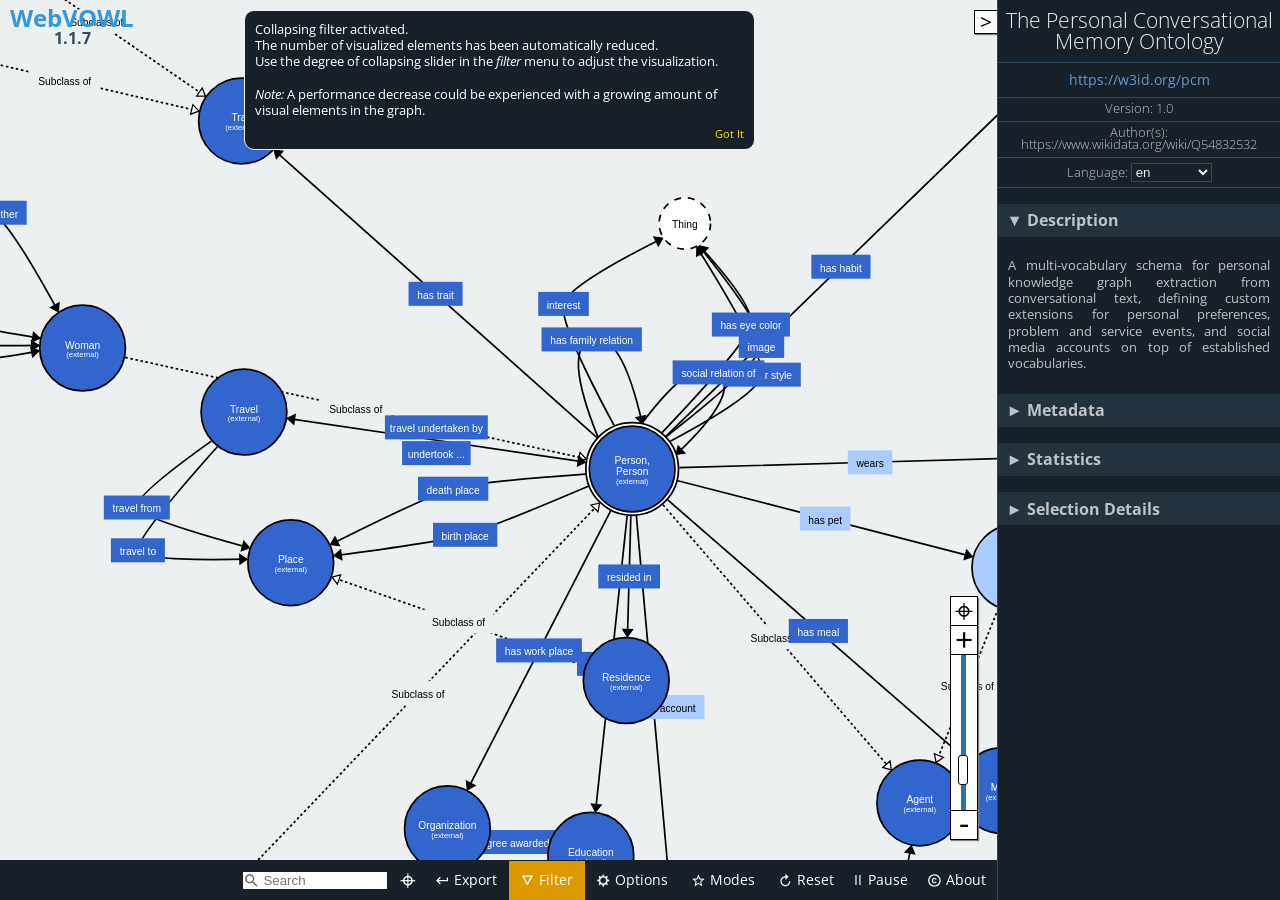
<file: PCM/ontology/pcm-docs/webvowl/index.html>
<!DOCTYPE html>
<html lang="en-us">

<head>
    <meta charset="utf-8" />
    <meta name="author" content="Vincent Link, Steffen Lohmann, Eduard Marbach, Stefan Negru, Vitalis Wiens" />
    <meta name="keywords" content="webvowl, vowl, visual notation, web ontology language, owl, rdf, ontology visualization, ontologies, semantic web" />
    <meta name="description" content="WebVOWL - Web-based Visualization of Ontologies" />
    <meta name="robots" content="noindex,nofollow" />
    <meta name="viewport" content="width=device-width, initial-scale=1.0, maximum-scale=1.0, user-scalable=no">
    <meta name="apple-mobile-web-app-capable" content="yes">
    <link rel="stylesheet" type="text/css" href="css/webvowl.css" />
    <link rel="stylesheet" type="text/css" href="css/webvowl.app.css" />
    <link rel="icon" href="favicon.ico" type="image/x-icon" />
    <title>WebVOWL</title>
</head>

<body>
    <main>
        <section id="canvasArea">
            <div id="browserCheck" class="hidden">
                WebVOWL does not work properly in Internet Explorer and Microsoft Edge.
                Please use another browser, such as
                <a href="http://www.mozilla.org/firefox/">Mozilla Firefox</a>
                or
                <a href="https://www.google.com/chrome/">Google Chrome</a>,
                to run WebVOWL.
                <label id="killWarning">Hide warning</label>
            </div>

            <div id="logo" class="noselect">
                <h2>WebVOWL
                    <br> <span>1.1.7</span>
                </h2>
            </div>


            <div id="loading-info" class="hidden">
                <div id="loading-progress" style="border-radius: 10px;">
                    <div class="hidden">Loading ontology...</div>
                    <div id="layoutLoadingProgressBarContainer" style="padding-bottom: 0;	white-space: nowrap;	overflow: hidden;	text-overflow: ellipsis;">
                        <h4 id="currentLoadingStep" style="margin: 0;font-style: italic; padding-bottom:0 ;	white-space: nowrap;	overflow: hidden;	text-overflow: ellipsis;">
                            Layout optimization</h4>
                        <div id="progressBarContext">
                            <div id="progressBarValue" class="busyProgressBar"></div>
                        </div>
                    </div>
                    <div id="loadingInfo_msgBox" style="padding-bottom: 0;padding-top:0">
                        <div id="show-loadingInfo-button" class="accordion-trigger noselect">Details</div>
                        <div id="loadingInfo-container">
                            <ul id="bulletPoint_container"></ul>
                        </div>
                    </div>
                    <div>
                        <span id="loadingIndicator_closeButton" class="">Close Warning</span>
                    </div>
                </div>
            </div>

            <div id="additionalInformationContainer">
                <div id="reloadCachedOntology" class="hidden" title="">

                    <svg viewBox="38 -12.5 18 18" class="reloadCachedOntologyIcon btn_shadowed" id="reloadSvgIcon">
                        <g>
                            <text id="svgStringText" dx="5px" dy="-1px" style="font-size:9px;">Reload ontology</text>
                            <path style="fill : #444; stroke-width:0;" d="m 42.277542,5.1367119 c -5.405,0 -10.444,1.577 -14.699,4.282 l -5.75,-5.75 0,16.1100001 16.11,0 -6.395,-6.395 c 3.18,-1.787 6.834,-2.82 10.734,-2.82 12.171,0 22.073,9.902 22.073,22.074 0,2.899 -0.577,5.664 -1.599,8.202 l 4.738,2.762 c 1.47,-3.363 2.288,-7.068 2.288,-10.964 0,-15.164 -12.337,-27.5010001 -27.5,-27.5010001 m 11.5,46.7460001 c -3.179,1.786 -6.826,2.827 -10.726,2.827 -12.171,0 -22.073,-9.902 -22.073,-22.073 0,-2.739 0.524,-5.35 1.439,-7.771 l -4.731,-2.851 c -1.375,3.271 -2.136,6.858 -2.136,10.622 0,15.164 12.336,27.5 27.5,27.5 5.406,0 10.434,-1.584 14.691,-4.289 l 5.758,5.759 0,-16.112 -16.111,0 6.389,6.388 z" transform="matrix(0.20,0,0,0.20,75,-10)">
                            </path>
                        </g>
                    </svg>
                    <span id="reloadCachedOntologyString" class="noselect" style="font-style: italic;font-size: 10px">Loaded cached ontology</span>
                </div>

                <div id="FPS_Statistics" class="hidden debugOption">FPS: 0<br>Nodes: 0<br>Links: 0</div>
                <span class="hidden debugOption" id="modeOfOperationString">mode of operation</span>

            </div>

            <div id="graph"></div>

            <div id="dragDropContainer" class="hidden">
                <div id="drag_dropOverlay"></div>

                <div id="drag_msg">
                    <svg id="drag_svg" style="position: absolute; left:25%;top:25%;width:50%; height:50%">
                        <g id="drag_icon_group">
                            <path id="drag_icon" style="fill : #444; stroke-width:0;" d="m 9.0000002,-8.9899999 -18.0000001,0 c -1.1000001,0 -1.9999991,0.9 -1.9999991,2 l 0,3.99 1.9999991,0 0,-4.01 18.0000001,0 0,14.0299996 -18.0000001,0 0,-4.02 -1.9999991,0 0,4.01 c 0,1.1 0.899999,1.98 1.9999991,1.98 l 18.0000001,0 c 1.1000008,0 2.0000008,-0.88 2.0000008,-1.98 l 0,-13.9999996 c 0,-1.11 -0.9,-2 -2.0000008,-2 z M -1,3.9999997 3.0000001,-3.3898305e-7 -1,-3.9999999 l 0,2.9999996 -9.999999,0 0,1.99999996 9.999999,0 0,3.00000004 z" transform="matrix(5.0,0,0,5.0,0,0)">
                            </path>
                            <path id="drag_icon_drop" class="hidden" style="fill : #444; stroke-width:0;" d="m 8.9900008,8.9999991 0,-18.0000001 c 0,-1.1 -0.9,-1.999999 -2,-1.999999 l -3.99,0 0,1.999999 4.01,0 0,18.0000001 -14.0299996,0 0,-18.0000001 4.02,0 0,-1.999999 -4.01,0 c -1.1,0 -1.98,0.899999 -1.98,1.999999 l 0,18.0000001 c 0,1.1000009 0.88,2.0000009 1.98,2.0000009 l 13.9999996,0 c 1.11,0 2,-0.9 2,-2.0000009 z M -3.9999988,-1.0000011 1.2389831e-6,2.999999 4.0000008,-1.0000011 l -2.9999996,0 0,-9.9999989 -1.99999996,0 0,9.9999989 -3.00000004,0 z" transform="matrix(5.0,0,0,5.0,0,0)">
                            </path>
                        </g>
                    </svg>
                    <span id="drag_msg_text" style="font-size:14px">Drag ontology file here.</span>
                </div>
            </div>
            <div class="noselect">
                <span id="leftSideBarCollapseButton" class="btn_shadowed hidden"> > </span>
            </div>
            <div class="noselect"><span id="sidebarExpandButton" class="btn_shadowed"> > </span></div>

            <div id="containerForLeftSideBar">
                <div id="leftSideBar">
                    <div id="leftSideBarContent" class="hidden">
                        <h2 id="leftHeader">Default Element</h2>
                        <h3 class=" selectedDefaultElement accordion-trigger noselect accordion-trigger-active" id="defaultClass" title="owl:Class">Class: owl:Class
                        </h3>
                        <div id="classContainer" class="accordion-container ">
                        </div>
                        <h3 class="selectedDefaultElement accordion-trigger noselect accordion-trigger-active" title="owl:objectProperty" id="defaultProperty">Property: owl:objectProperty
                        </h3>
                        <div id="propertyContainer" class="accordion-container ">
                        </div>
                        <h3 class="selectedDefaultElement accordion-trigger noselect accordion-trigger-active" title="rdfs:Literal" id="defaultDatatype">Datatype: rdfs:Literal
                        </h3>
                        <div id="datatypeContainer" class="accordion-container ">
                        </div>
                    </div>
                </div>
            </div>
            <div id="menuContainer">
                <!--Ontology Menu-->
                <ul id="m_select" class="toolTipMenu noselect">
                    <li><a href="#foaf" id="foaf">Friend of a Friend (FOAF) vocabulary</a></li>
                    <li><a href="#goodrelations" id="goodrelations">GoodRelations Vocabulary for E-Commerce</a></li>
                    <li><a href="#muto" id="muto">Modular and Unified Tagging Ontology (MUTO)</a></li>
                    <li><a href="#ontovibe" id="ontovibe">Ontology Visualization Benchmark (OntoViBe)</a></li>
                    <li><a href="#personasonto" id="personasonto">Personas Ontology (PersonasOnto)</a></li>
                    <li><a href="#sioc" id="sioc">SIOC (Semantically-Interlinked Online Communities) Core Ontology</a></li>


                    <li class="option" id="converter-option">
                        <form class="converter-form" id="iri-converter-form">
                            <label for="iri-converter-input">Custom Ontology:</label>

                            <input type="text" id="iri-converter-input" placeholder="Enter ontology IRI">
                            <button type="submit" id="iri-converter-button" disabled>Visualize</button>
                        </form>
                        <div class="converter-form">
                            <input class="hidden" type="file" id="file-converter-input" autocomplete="off">
                            <label class="truncate" id="file-converter-label" for="file-converter-input">Select ontology
                                file</label>
                            <button type="submit" id="file-converter-button" disabled>
                                Upload
                            </button>

                        </div>
                        <div id="emptyContainer">
                            <a href="#opts=editorMode=true;#new_ontology1" id="empty" style="pointer-events:none; padding-left:0">Create new ontology</a>
                        </div>
                        <div>
                            <!--<button class="debugOption" type="submit" id="direct-text-input">-->
                            <!--Direct input-->
                            <!--</button>-->
                        </div>
                    </li>

                </ul>
                <!--Export Menu-->
                <ul id="m_export" class="toolTipMenu noselect">
                    <li><a href="#" download id="exportJson">Export as JSON</a></li>
                    <li><a href="#" download id="exportSvg">Export as SVG</a></li>
                    <li><a href="#" download id="exportTex">Export as TeX <label style="font-size: 10px">(alpha)</label></a>
                    </li>
                    <li><a href="#" download id="exportTurtle">Export as TTL <label style="font-size: 10px">(alpha)</label></a>
                    </li>

                    <li class="option" id="emptyLiHover">
                        <div>
                            <form class="converter-form" id="url-copy-form">
                                <label for="exportedUrl">Export as URL:</label>
                                <input type="text" id="exportedUrl" placeholder="#">
                                <button id="copyBt" title="Copy to clipboard">Copy</button>
                            </form>
                        </div>
                    </li>
                </ul>
                <!--Filter Menu-->
                <ul id="m_filter" class="toolTipMenu noselect">
                    <li class="toggleOption" id="datatypeFilteringOption"></li>
                    <li class="toggleOption" id="objectPropertyFilteringOption"></li>
                    <li class="toggleOption" id="subclassFilteringOption"></li>
                    <li class="toggleOption" id="disjointFilteringOption"></li>
                    <li class="toggleOption" id="setOperatorFilteringOption"></li>
                    <li class="slideOption" id="nodeDegreeFilteringOption"></li>
                </ul>
                <!--Options Menu -->
                <ul id="m_config" class="toolTipMenu noselect">
                    <li class="toggleOption" id="zoomSliderOption"></li>

                    <li class="slideOption" id="classSliderOption"></li>
                    <li class="slideOption" id="datatypeSliderOption"></li>
                    <li class="toggleOption" id="dynamicLabelWidth"></li>
                    <li class="slideOption" id="maxLabelWidthSliderOption"></li>
                    <li class="toggleOption" id="nodeScalingOption"></li>
                    <li class="toggleOption" id="compactNotationOption"></li>
                    <li class="toggleOption" id="colorExternalsOption"></li>
                </ul>
                <!--Modes Menu -->
                <ul id="m_modes" class="toolTipMenu noselect">
                    <li class="toggleOption" id="editMode"></li>
                    <li class="toggleOption" id="pickAndPinOption"></li>
                </ul>

                <!--Debug Menu -->
                <ul id="m_debug" class="toolTipMenu noselect">
                    <li class=" toggleOption" id="useAccuracyHelper"></li>
                    <li class=" toggleOption" id="showDraggerObject"></li>
                    <li class=" toggleOption" id="showFPS_Statistics"></li>
                    <li class=" toggleOption" id="showModeOfOperation"></li>
                </ul>


                <!--About Menu-->
                <ul id="m_about" class="toolTipMenu">
                    <li><a href="license.txt" target="_blank">MIT License &copy; 2014-2019</a></li>
                    <li id="credits" class="option">WebVOWL Developers:<br />
                        Vincent Link, Steffen Lohmann, Eduard Marbach, Stefan Negru, Vitalis Wiens
                    </li>
                    <li id="credits" class="option">WIDOCO integration:<br /> Daniel Garijo, Jacobus Geluk
                    </li>

                    <li><a href="http://vowl.visualdataweb.org/webvowl.html#releases" target="_blank">Version: <%= version
                    %><br />(release history)</a></li>

                    <li><a href="http://purl.org/vowl/" target="_blank">VOWL Specification &raquo;</a></li>
                </ul>
                <ul id="m_search" class="toolTipMenu"></ul>
            </div>
            <div class="noselect" id="swipeBarContainer">
                <ul id="menuElementContainer">
                    <li id="c_search" class="inner-addon left-addon">
                        <i class="searchIcon">
                            <svg viewBox="0 0 24 24" height="100%" width="100%" style="pointer-events: none; display: block;">
                                <g>
                                    <path id="magnifyingGlass" style="fill : #666; stroke-width:0;" d="M15.5 14h-.79l-.28-.27C15.41 12.59 16 11.11 16 9.5 16 5.91 13.09 3 9.5 3S3 5.91 3 9.5 5.91 16 9.5 16c1.61 0 3.09-.59 4.23-1.57l.27.28v.79l5 4.99L20.49 19l-4.99-5zm-6 0C7.01 14 5 11.99 5 9.5S7.01 5 9.5 5 14 7.01 14 9.5 11.99 14 9.5 14z">
                                    </path>
                                </g>
                            </svg>
                        </i>
                        <input class="searchInputText" type="text" id="search-input-text" placeholder="Search">
                    </li>
                    <li id="c_locate">
                        <a style="padding: 0 8px 5px 8px;" draggable="false" title="Nothing to locate, enter search term." href="#" id="locateSearchResult">&#8982;
                        </a>
                    </li>
                    <!--
                    <li id="c_select">
                        <a draggable="false" href="#">
                            <i>
                                <svg viewBox="0 0 24 24" class="menuElementSvgElement">
                                    <g>
                                        <path style="fill : #fff; stroke-width:0;" d="M3 15h18v-2H3v2zm0 4h18v-2H3v2zm0-8h18V9H3v2zm0-6v2h18V5H3z" transform="matrix(0.75,0,0,0.75,3.5,2.5)">
                                        </path>
                                    </g>
                                </svg>
                            </i> Ontology</a>
                    </li>-->
                    <li id="c_export"><a draggable="false" href="#">
                            <i>
                                <svg viewBox="0 0 24 24" class="menuElementSvgElement">
                                    <g>
                                        <path style="fill : #fff; stroke-width:0;" d="M19 7v4H5.83l3.58-3.59L8 6l-6 6 6 6 1.41-1.41L5.83 13H21V7z" transform="matrix(0.75,0,0,0.75,3.5,2.5)">
                                        </path>
                                    </g>
                                </svg>
                            </i> Export</a></li>
                    <li id="c_filter"><a draggable="false" href="#">
                            <i>
                                <svg viewBox="0 0 24 24" class="menuElementSvgElement">
                                    <g>
                                        <path style="fill : #fff; stroke-width:0;" d="M3 4l9 16 9-16H3zm3.38 2h11.25L12 16 6.38 6z" transform="matrix(0.75,0,0,0.75,3.5,2.5)">
                                        </path>
                                    </g>
                                </svg>
                            </i>Filter</a></li>
                    <li id="c_config"><a draggable="false" href="#">
                            <i>
                                <svg viewBox="0 0 24 24" class="menuElementSvgElement">
                                    <g>
                                        <path style="fill : #fff; stroke-width:0;" d="m 21.163138,13.127428 0,-2.356764 -2.546629,-0.424622 C 18.439272,9.5807939 18.137791,8.8661419 17.733863,8.218291 L 19.2356,6.116978 17.569296,4.450673 15.466841,5.951269 C 14.818953,5.548483 14.104338,5.24586 13.33909,5.067482 l -0.424622,-2.545488 -2.356764,0 -0.424622,2.545488 C 9.3689769,5.24586 8.6531829,5.548519 8.0053319,5.951269 l -2.102455,-1.500596 -1.666304,1.666305 1.501737,2.101313 c -0.403928,0.6467469 -0.705409,1.3625029 -0.882646,2.127751 l -2.546629,0.424622 0,2.356764 2.546629,0.424622 c 0.177237,0.765248 0.478718,1.4799 0.882646,2.127751 l -1.501737,2.102455 1.666304,1.666304 2.103596,-1.501737 c 0.646747,0.403928 1.362504,0.705409 2.1266091,0.882646 l 0.424622,2.546629 2.356764,0 0.424622,-2.546629 c 0.764106,-0.177237 1.4799,-0.478718 2.127751,-0.882646 l 2.102455,1.501737 1.666304,-1.666304 -1.501737,-2.102455 c 0.403928,-0.647888 0.705409,-1.363645 0.882646,-2.127751 l 2.546629,-0.424622 z m -9.427053,3.535144 c -2.6030431,0 -4.7135241,-2.110517 -4.7135241,-4.713527 0,-2.6030071 2.110518,-4.713525 4.7135241,-4.713525 2.60301,0 4.713527,2.1105179 4.713527,4.713525 0,2.60301 -2.110481,4.713527 -4.713527,4.713527 z" transform="matrix(0.75,0,0,0.75,3.5,2.5)">
                                        </path>
                                    </g>
                                </svg>
                            </i>Options</a>
                    </li>
                    <li id="c_modes"><a draggable="false" href="#">
                            <i>
                                <svg viewBox="0 0 24 24" class="menuElementSvgElement">
                                    <g>
                                        <path style="fill : #fff; stroke-width:0;" d="M22 9.24l-7.19-.62L12 2 9.19 8.63 2 9.24l5.46 4.73L5.82 21 12 17.27 18.18 21l-1.63-7.03L22 9.24zM12 15.4l-3.76 2.27 1-4.28-3.32-2.88 4.38-.38L12 6.1l1.71 4.04 4.38.38-3.32 2.88 1 4.28L12 15.4z" transform="matrix(0.75,0,0,0.75,3.5,2.5)">
                                        </path>
                                    </g>
                                </svg>
                            </i>Modes</a></li>
                    <li id="c_reset"><a draggable="false" id="reset-button" href="#" type="reset">
                            <i>
                                <svg viewBox="0 0 24 24" class="menuElementSvgElement">
                                    <g>
                                        <path style="fill : #fff; stroke-width:0;" d="m 12,5 0,-4 5,5 -5,5 0,-4 c -3.31,0 -6,2.69 -6,6 0,3.31 2.69,6 6,6 3.31,0 6,-2.69 6,-6 l 2,0 c 0,4.42 -3.58,8 -8,8 C 7.58,21 4,17.42 4,13 4,8.58 7.58,5 12,5 Z" transform="matrix(0.75,0,0,0.75,3.5,2.5)">
                                        </path>
                                    </g>
                                </svg>
                            </i>Reset</a></li>
                    <li id="c_pause"><a draggable="false" id="pause-button" href="#" style="padding: 9px 8px 12px 8px;">Pause</a>
                    </li>
                    <li id="c_debug" class="debugOption"><a id="debugMenuHref" draggable="false" href="#">
                            <i>
                                <svg viewBox="0 0 24 24" class="menuElementSvgElement">
                                    <g>
                                        <path style="fill : #fff; stroke-width:0;" d="M 20,8 17.19,8 C 16.74,7.22 16.12,6.55 15.37,6.04 L 17,4.41 15.59,3 13.42,5.17 C 12.96,5.06 12.49,5 12,5 11.51,5 11.04,5.06 10.59,5.17 L 8.41,3 7,4.41 8.62,6.04 C 7.88,6.55 7.26,7.22 6.81,8 L 4,8 4,10 6.09,10 C 6.04,10.33 6,10.66 6,11 l 0,1 -2,0 0,2 2,0 0,1 c 0,0.34 0.04,0.67 0.09,1 L 4,16 l 0,2 2.81,0 c 1.04,1.79 2.97,3 5.19,3 2.22,0 4.15,-1.21 5.19,-3 l 2.81,0 0,-2 -2.09,0 C 17.96,15.67 18,15.34 18,15 l 0,-1 2,0 0,-2 -2,0 0,-1 c 0,-0.34 -0.04,-0.67 -0.09,-1 L 20,10 Z m -4,4 0,3 c 0,0.22 -0.03,0.47 -0.07,0.7 L 15.83,16.35 15.46,17 C 14.74,18.24 13.42,19 12,19 10.58,19 9.26,18.23 8.54,17 L 8.17,16.36 8.07,15.71 C 8.03,15.47 8,15.22 8,15 L 8,11 C 8,10.78 8.03,10.53 8.07,10.3 L 8.17,9.65 8.54,9 C 8.84,8.48 9.26,8.03 9.75,7.69 L 10.32,7.3 11.06,7.12 C 11.37,7.04 11.69,7 12,7 c 0.32,0 0.63,0.04 0.95,0.12 l 0.68,0.16 0.61,0.42 c 0.5,0.34 0.91,0.78 1.21,1.31 l 0.38,0.65 0.1,0.65 C 15.97,10.53 16,10.78 16,11 Z" transform="matrix(0.75,0,0,0.75,3.5,2.5)">
                                        </path>
                                    </g>
                                </svg>
                            </i>
                            Debug</a></li>
                    <li id="c_about"><a draggable="false" href="#">
                            <i>
                                <svg viewBox="0 0 24 24" class="menuElementSvgElement">
                                    <g>
                                        <path style="fill : #fff; stroke-width:0;" d="m 10.08,10.86 c 0.05,-0.33 0.16,-0.62 0.3,-0.87 0.14,-0.25 0.34,-0.46 0.59,-0.62 0.24,-0.15 0.54,-0.22 0.91,-0.23 0.23,0.01 0.44,0.05 0.63,0.13 0.2,0.09 0.38,0.21 0.52,0.36 0.14,0.15 0.25,0.33 0.34,0.53 0.09,0.2 0.13,0.42 0.14,0.64 l 1.79,0 C 15.28,10.33 15.19,9.9 15.02,9.51 14.85,9.12 14.62,8.78 14.32,8.5 14.02,8.22 13.66,8 13.24,7.84 12.82,7.68 12.36,7.61 11.85,7.61 11.2,7.61 10.63,7.72 10.15,7.95 9.67,8.18 9.27,8.48 8.95,8.87 8.63,9.26 8.39,9.71 8.24,10.23 8.09,10.75 8,11.29 8,11.87 l 0,0.27 c 0,0.58 0.08,1.12 0.23,1.64 0.15,0.52 0.39,0.97 0.71,1.35 0.32,0.38 0.72,0.69 1.2,0.91 0.48,0.22 1.05,0.34 1.7,0.34 0.47,0 0.91,-0.08 1.32,-0.23 0.41,-0.15 0.77,-0.36 1.08,-0.63 0.31,-0.27 0.56,-0.58 0.74,-0.94 0.18,-0.36 0.29,-0.74 0.3,-1.15 l -1.79,0 c -0.01,0.21 -0.06,0.4 -0.15,0.58 -0.09,0.18 -0.21,0.33 -0.36,0.46 -0.15,0.13 -0.32,0.23 -0.52,0.3 -0.19,0.07 -0.39,0.09 -0.6,0.1 C 11.5,14.86 11.2,14.79 10.97,14.64 10.72,14.48 10.52,14.27 10.38,14.02 10.24,13.77 10.13,13.47 10.08,13.14 10.03,12.81 10,12.47 10,12.14 l 0,-0.27 c 0,-0.35 0.03,-0.68 0.08,-1.01 z M 12,2 C 6.48,2 2,6.48 2,12 2,17.52 6.48,22 12,22 17.52,22 22,17.52 22,12 22,6.48 17.52,2 12,2 Z m 0,18 C 7.59,20 4,16.41 4,12 4,7.59 7.59,4 12,4 c 4.41,0 8,3.59 8,8 0,4.41 -3.59,8 -8,8 z" transform="matrix(0.75,0,0,0.75,3.5,2.5)">
                                        </path>
                                    </g>
                                </svg>
                            </i>
                            About</a></li>
                </ul>
            </div>
            <div class="noselect" id="scrollRightButton"></div>
            <div class="noselect" id="scrollLeftButton"></div>
            <div id="zoomSlider" class="btn_shadowed">
                <p class="noselect" id="centerGraphButton">&#8982;</p>
                <p class="noselect" id="zoomInButton">+</p>
                <p class="noselect" id="zoomSliderParagraph"></p>
                <p class="noselect" id="zoomOutButton">-</p>
            </div>
        </section>
        <aside id="detailsArea" style="background-color: #18202A;">
            <section id="generalDetailsEdit" class="hidden">
                <h1 id="editHeader" style="font-size: 1.1em;">Editing Options</h1>
                <h3 class="accordion-trigger noselect accordion-trigger-active">Ontology</h3>
                <div>
                    <!--begin of ontology metaData -->
                    <div class="textLineEditWithLabel">
                        <form class="converter-form-Editor " id="titleEditForm">
                            <label class="EditLabelForInput" id="titleEditor-label" for="titleEditor" title="Ontology title as dc:title">Title:</label>
                            <input class="modifiedInputStyle" type="text" id="titleEditor" autocomplete="off" value="">
                        </form>
                    </div>
                    <div class="textLineEditWithLabel">
                        <form class="converter-form-Editor " id="iriEditForm">
                            <label class="EditLabelForInput" id="iriEditor-label" for="iriEditor">IRI:</label>
                            <input type="text" id="iriEditor" autocomplete="off" value="">
                        </form>
                    </div>
                    <div class="textLineEditWithLabel">
                        <form class="converter-form-Editor " id="versionEditForm">
                            <label class="EditLabelForInput" id="versionEditor-label" for="versionEditor" title="Ontology version number as owl:versionInfo">Version:</label>
                            <input type="text" id="versionEditor" value="" autocomplete="off">
                        </form>
                    </div>
                    <div class="textLineEditWithLabel">
                        <form class="converter-form-Editor " id="authorsEditForm">
                            <label class="EditLabelForInput" id="authorsEditor-label" for="authorsEditor" title="Ontology authors as dc:creator">Authors:</label>
                            <input type="text" id="authorsEditor" value="" autocomplete="off">
                        </form>
                    </div>
                    <h4 class="subAccordion accordion-trigger noselect">Prefix</h4>
                    <div class="subAccordionDescription" id="containerForPrefixURL">
                        <div id="prefixURL_Description">
                            <span class="boxed ">Prefix</span>
                            <span class="boxed">IRI</span>
                        </div>
                        <div id="prefixURL_Container"></div>
                        <div align="center" id="containerForAddPrefixButton">
                            <button id="addPrefixButton">Add Prefix</button>
                        </div>
                    </div>
                </div>
                <!--end of ontology metaData -->

                <h3 class="accordion-trigger noselect">Description</h3>
                <div>
                    <textarea rows="4" cols="25" title="Ontology description as dc:description" class="descriptionTextClass" id="descriptionEditor"></textarea>
                </div>
                <h3 class="accordion-trigger noselect accordion-trigger-active">Selected Element</h3>
                <div>
                    <div id="selectedElementProperties" class="hidden">
                        <div class="textLineEditWithLabel">
                            <form class="converter-form-Editor " id="element_iriEditForm">
                                <label class="EditLabelForInput" id="element_iriEditor-label" for="element_iriEditor">IRI:</label>
                                <input type="text" id="element_iriEditor" autocomplete="off" value="">
                            </form>
                        </div>
                        <div class="textLineEditWithLabel">
                            <form class="converter-form-Editor " id="element_labelEditForm">
                                <label class="EditLabelForInput" id="element_labelEditor-label" for="element_labelEditor">Label:</label>
                                <input type="text" id="element_labelEditor" autocomplete="off" value="">
                            </form>
                        </div>
                        <div class="textLineEditWithLabel">
                            <form class="converter-form-Editor" id="typeEditForm">
                                <label class="EditLabelForInput" id="typeEditor-label" for="typeEditor">Type:</label>
                                <select id="typeEditor" class="dropdownMenuClass"></select>
                            </form>
                            <form class="converter-form-Editor" id="typeEditForm_datatype">
                                <label class="EditLabelForInput" id="typeEditor_datatype-label" for="typeEditor_datatype">Datatype:</label>
                                <select id="typeEditor_datatype" class="dropdownMenuClass"></select>
                            </form>
                        </div>
                        <div class="textLineEditWithLabel" id="property_characteristics_Container"> Characteristics:
                            <div id="property_characteristics_Selection" style="padding-top:2px;"></div>
                        </div>

                    </div>
                    <div id="selectedElementPropertiesEmptyHint">
                        Select an element in the visualization.
                    </div>
                </div>

            </section>
            <section id="generalDetails" class="hidden">
                <h1 id="title"></h1>
                <span><a id="about" href=""></a></span>
                <h5>Version: <span id="version"></span></h5>
                <h5>Author(s): <span id="authors"></span></h5>
                <h5>
                    <label>Language: <select id="language" name="language" size="1"></select></label>
                </h5>
                <h3 class="accordion-trigger noselect accordion-trigger-active">Description</h3>
                <div class="accordion-container scrollable">
                    <p id="description"></p>
                </div>
                <h3 class="accordion-trigger noselect">Metadata</h3>
                <div id="ontology-metadata" class="accordion-container"></div>
                <h3 class="accordion-trigger noselect">Statistics</h3>
                <div class="accordion-container">
                    <p class="statisticDetails">Classes: <span id="classCount"></span></p>
                    <p class="statisticDetails">Object prop.: <span id="objectPropertyCount"></span></p>
                    <p class="statisticDetails">Datatype prop.: <span id="datatypePropertyCount"></span></p>
                    <div class="small-whitespace-separator"></div>
                    <p class="statisticDetails">Individuals: <span id="individualCount"></span></p>
                    <div class="small-whitespace-separator"></div>
                    <p class="statisticDetails">Nodes: <span id="nodeCount"></span></p>
                    <p class="statisticDetails">Edges: <span id="edgeCount"></span></p>
                </div>
                <h3 class="accordion-trigger noselect" id="selection-details-trigger">Selection Details</h3>
                <div class="accordion-container" id="selection-details">
                    <div id="classSelectionInformation" class="hidden">
                        <p class="propDetails">Name: <span id="name"></span></p>
                        <p class="propDetails">Type: <span id="typeNode"></span></p>
                        <p class="propDetails">Equiv.: <span id="classEquivUri"></span></p>
                        <p class="propDetails">Disjoint: <span id="disjointNodes"></span></p>
                        <p class="propDetails">Charac.: <span id="classAttributes"></span></p>
                        <p class="propDetails">Individuals: <span id="individuals"></span></p>
                        <p class="propDetails">Description: <span id="nodeDescription"></span></p>
                        <p class="propDetails">Comment: <span id="nodeComment"></span></p>
                    </div>
                    <div id="propertySelectionInformation" class="hidden">
                        <p class="propDetails">Name: <span id="propname"></span></p>
                        <p class="propDetails">Type: <span id="typeProp"></span></p>
                        <p id="inverse" class="propDetails">Inverse: <span></span></p>
                        <p class="propDetails">Domain: <span id="domain"></span></p>
                        <p class="propDetails">Range: <span id="range"></span></p>
                        <p class="propDetails">Subprop.: <span id="subproperties"></span></p>
                        <p class="propDetails">Superprop.: <span id="superproperties"></span></p>
                        <p class="propDetails">Equiv.: <span id="propEquivUri"></span></p>
                        <p id="infoCardinality" class="propDetails">Cardinality: <span></span></p>
                        <p id="minCardinality" class="propDetails">Min. cardinality: <span></span></p>
                        <p id="maxCardinality" class="propDetails">Max. cardinality: <span></span></p>
                        <p class="propDetails">Charac.: <span id="propAttributes"></span></p>
                        <p class="propDetails">Description: <span id="propDescription"></span></p>
                        <p class="propDetails">Comment: <span id="propComment"></span></p>
                    </div>
                    <div id="noSelectionInformation">
                        <p><span>Select an element in the visualization.</span></p>
                    </div>
                </div>
            </section>
        </aside>
        <div id="blockGraphInteractions" class="hidden"></div>
        <div id="WarningErrorMessagesContainer" class="">
            <div id="WarningErrorMessages" class="">
            </div>
        </div>

        <div id="DirectInputContent" class="hidden">
            <div id="direct-text-input-container">
                <textarea rows="4" cols="25" title="Direct Text input as JSON(experimental)" class="directTextInputStyle" id="directInputTextArea"></textarea>
                <div id="di_controls">
                    <ul>
                        <li>
                            <button id="directUploadBtn">Upload</button>
                        </li>
                        <li>
                            <button id="close_directUploadBtn">Close</button>
                        </li>
                        <li id="Error_onLoad" class="hidden">Some text if ERROR</li>
                    </ul>
                </div>
            </div>


        </div>


    </main>
    <script src="js/d3.min.js"></script>
    <script src="js/webvowl.js"></script>
    <script src="js/webvowl.app.js"></script>
    <script>
        window.onload = webvowl.app().initialize;
    </script>
</body>

</html>
</file>
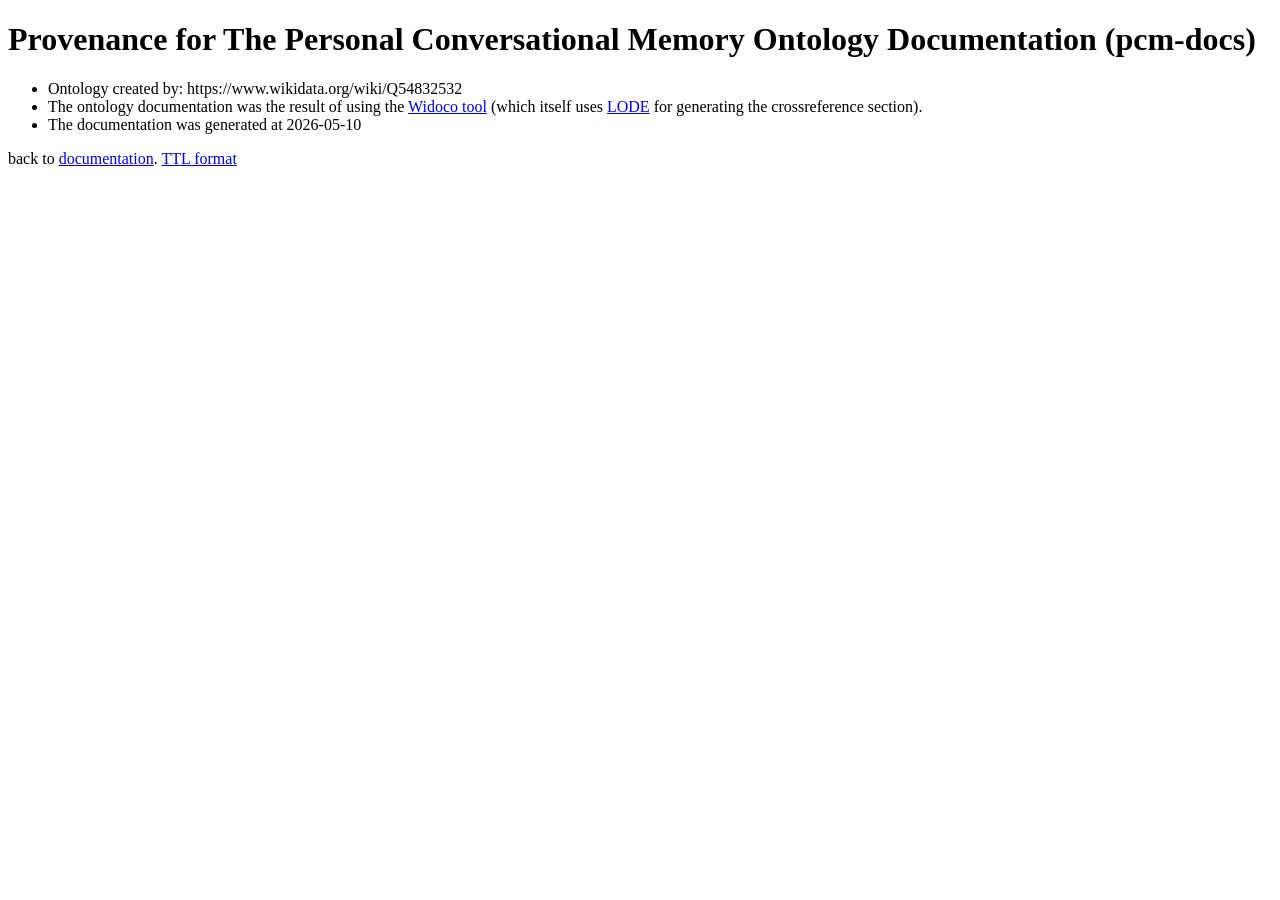
<file: PCM/ontology/pcm-docs/provenance/provenance-en.html>
<!DOCTYPE html>
<html>
<head>
<meta http-equiv="content-type" content="text/html; charset=UTF-8" />
 
  </head> 

<body>
<div class="head">
<h1>Provenance for The Personal Conversational Memory Ontology Documentation (pcm-docs)</h1>
<ul>
	<li>Ontology created by: https://www.wikidata.org/wiki/Q54832532</li><li>The ontology documentation was the result of using the <a href="https://github.com/dgarijo/Widoco">Widoco tool</a> (which itself uses <a href="http://www.essepuntato.it/lode/">LODE</a> for generating the crossreference section).</li>
<li>The documentation was generated at 2026-05-10</ul>
</div>
<p>back to <a href="..\index-en.html">documentation</a>. <a href="provenance-en.ttl">TTL format</a></p></div>
</body> 
</html>
</file>
<file: PCM/ontology/pcm-docs/webvowl/css/webvowl.css>
/*-----------------------------------------------------------------
 VOWL graphical elements (part of spec) - mixed CSS and SVG styles
-----------------------------------------------------------------*/

/*-------- Text --------*/
.text {
    font-family: Helvetica, Arial, sans-serif;
    font-size: 12px;
}

.subtext {
    font-size: 9px;
}

.text.instance-count {
    fill: #666;
}

.external + text .instance-count {
    fill: #aaa;
}

.cardinality {
    font-size: 10px;
}

.text, .embedded {
    pointer-events: none;
}

/*------- Colors ------*/
.class, .object, .disjoint, .objectproperty, .disjointwith, .equivalentproperty, .transitiveproperty, .functionalproperty, .inversefunctionalproperty, .symmetricproperty, .allvaluesfromproperty, .somevaluesfromproperty {
    fill: #acf;
}

.label .datatype, .datatypeproperty {
    fill: #9c6;
}

.rdf, .rdfproperty {
    fill: #c9c;
}

.literal, .node .datatype {
    fill: #fc3;
}

.deprecated, .deprecatedproperty {
    fill: #ccc;
}

.external, .externalproperty {
    /*fill: #36c;*/
}

path, .nofill {
    fill: none;
}

marker path {
    fill: #000;
}

.class, path, line, .fineline {
    stroke: #000;
}

.white, .subclass, .subclassproperty, .external + text {
    fill: #fff;
}

.class.hovered, .property.hovered, .cardinality.hovered, .cardinality.focused, .filled.hovered, .filled.focused, .values-from.filled.hovered {
    fill: #f00 !important;
    cursor: pointer;
}

.hoveredForEditing {
    fill: #f00 !important;
    cursor: pointer;
}

.feature {
    fill: #f00;
    cursor: pointer;
}

@-webkit-keyframes pulseAnimation {
    0% {
        -webkit-transform: scale(1.5);
        stroke-width: 3.33;
    }
    50% {
        stroke-width: 4;
    }
    100% {
        -webkit-transform: scale(1.0);
        stroke-width: 5;
    }
}

@-moz-keyframes pulseAnimation {
    0% {
        -webkit-transform: scale(1.5);
        stroke-width: 3.33;
    }
    50% {
        stroke-width: 4;
    }
    100% {
        -webkit-transform: scale(1.0);
        stroke-width: 5;
    }
}

@-o-keyframes pulseAnimation {
    0% {
        -webkit-transform: scale(1.5);
        stroke-width: 3.33;
    }
    50% {
        stroke-width: 4;
    }
    100% {
        -webkit-transform: scale(1.0);
        stroke-width: 5;
    }
}

@keyframes pulseAnimation {
    0% {
        -webkit-transform: scale(1.5);
        stroke-width: 3.33;
    }
    50% {
        stroke-width: 4;
    }
    100% {
        -webkit-transform: scale(1.0);
        stroke-width: 5;
    }
}

.searchResultA {
    fill: none;
    stroke-width: 5;
    stroke: #f00;
    -webkit-animation-name: pulseAnimation;
    -moz-animation-name: pulseAnimation;
    -o-animation-name: pulseAnimation;
    animation-name: pulseAnimation;

    -webkit-animation-duration: 0.8s;
    -moz-animation-duration: 0.8s;
    -o-animation-duration: 0.8s;
    animation-duration: 0.8s;

    -webkit-transform: translateZ(0);
    -o-transform: translateZ(0);
    -webkit-animation-iteration-count: 3;
    -moz-animation-iteration-count: 3;
    -o-animation-iteration-count: 3;
    animation-iteration-count: 3;

    -webkit-animation-timing-function: linear;
    -moz-animation-timing-function: linear;
    -o-animation-timing-function: linear;
    animation-timing-function: linear;

}

/* a class for not animated search results (hovered over node)*/
.searchResultB {
    fill: none;
    stroke-width: 5;
    stroke: #f00;
}

.hovered-MathSymbol {
    fill: none;
    stroke: #f00 !important;
}

.focused, path.hovered {
    stroke: #f00 !important;
}

.indirect-highlighting, .feature:hover {
    fill: #f90;
    cursor: pointer;
}

.feature_hover {
    fill: #f90;
    cursor: pointer;
}

.values-from {
    stroke: #69c;
}

.symbol, .values-from.filled {
    fill: #69c;
}

/*------- Strokes ------*/
.class, path, line {
    stroke-width: 2;
}

.fineline {
    stroke-width: 1;
}

.dashed, .anonymous {
    stroke-dasharray: 8;
}

.dotted {
    stroke-dasharray: 3;
}

rect.focused, circle.focused {
    stroke-width: 4px;
}

.nostroke {
    stroke: none;
}

/*-----------------------------------------------------------------
 Additional elements for the WebVOWL demo (NOT part of spec)
-----------------------------------------------------------------*/

.addDataPropertyElement {
    fill: #9c6 !important;
    cursor: pointer;
    stroke-width: 2;
    stroke: black;
}

.addDataPropertyElement:hover {
    fill: #f90 !important;
    cursor: pointer;
    stroke-width: 2;
    stroke: black;
}

.superHiddenElement {
    fill: rgba(255, 153, 0, 0.4);
    cursor: pointer;
    stroke-width: 0;
    stroke: black;
    /*opacity:0;*/
}

.superOpacityElement {
    opacity: 0;
}

.deleteParentElement:hover {
    fill: #f90;
    cursor: pointer;
    stroke-width: 2;
    stroke: black;
}

.deleteParentElement {
    fill: #f00;
    cursor: pointer;
    stroke-width: 2;
    stroke: black;
}

.classNodeDragPath {
    stroke: black;
    stroke-width: 2px;
}

.classDraggerNodeHovered {
    fill: #f90;
    stroke: black;
    stroke-width: 2px;
    cursor: pointer;
}

.classDraggerNode {
    fill: #acf;
    stroke: black;
    stroke-width: 2px;
}

marker path {
    /* Safari and Chrome workaround for inheriting the style of its link.
       Use any value that is larger than the length of the marker path. */
    stroke-dasharray: 100;
}
</file>
<file: PCM/ontology/pcm-docs/webvowl/css/webvowl.app.css>
@import url(https://fonts.googleapis.com/css?family=Open+Sans);/*----------------------------------------------
        WebVOWL page
----------------------------------------------*/
html {
    -ms-content-zooming: none;
}



#loading-progress {
    width: 50%;
    margin: 10px 0;
}

#drag_dropOverlay{
    width: 100%;
    height:100%;
    position:absolute;
    top:0;
    opacity: 0.5;
    background-color: #3071a9;
    pointer-events: none;

}

#dragDropContainer{
    width: 100%;
    height:100%;
    position:absolute;
    top:0;
    pointer-events: none;
}
#drag_icon_group{


}

#drag_msg{
    width: 50%;
    background-color: #fefefe;
    height: 50%;
    border: black 2px solid;
    border-radius: 20px;
    left: 25%;
    position: absolute;
    top: 25%;
    vertical-align: middle;
    line-height: 10px;
    text-align: center;
    pointer-events: none;
    padding: 10px;
    font-size: 1.5em;
    white-space: nowrap;
    overflow: hidden;
    text-overflow: ellipsis;
}


#layoutLoadingProgressBarContainer {
    height: 50px;
    text-align: left;
    line-height: 1.5;
}

#FPS_Statistics {
    /*position : absolute;*/
    /*top : 10px;*/
    /*right: 50px;*/
    padding-left: 60px;
    padding-top: 60px;
}

#reloadCachedOntology {
    /*position : absolute;*/
    /*top : 10px;*/
    /*right: 50px;*/
}

#additionalInformationContainer {
    position: absolute;
    top: 10px;
    right: 50px;
}

#modeOfOperationString {
    /*position: absolute;*/
    /*right: 50px;*/
    /*top : 60px;*/
    padding-left: 34px;
}

#direct-text-input {
    border: 1px solid #34495e;
    width: 100%;
    margin-top: 5px;
    cursor: pointer;
}

#directUploadBtn, #close_directUploadBtn {
    border: 1px solid #34495e;
    width: 100%;
    margin-top: 5px;
    cursor: pointer
}

#di_controls {

}

#di_controls > ul {
    list-style: none;
    margin: 0;
    padding: 5px 0 0 5px;

}

#progressBarContext {
    border-radius: 10px;
    background-color: #bdc3c7;
    height: 25px;
    border: solid 1px black;

    margin: auto;

}

#progressBarValue {
    border-radius: 9px;
    width: 0%;
    background-color: #2980b9;
    height: 25px;
    line-height: 1.5;
    text-align: center;
}

/** adding searching Styles **/
.dbEntry {
    background-color: #ffffff;
    color: #2980b9;
    padding: 10px;
    font-size: 14px;
    border: none;
    cursor: pointer;
}

.debugOption {

}

.dbEntrySelected {
    background-color: #bdc3c7;
    color: #2980b9;
    padding: 10px;
    font-size: 14px;
    border: none;
    cursor: pointer;
}

.dbEntry:hover, .dbEntry:focus {
    background-color: #bdc3c7;
}

.searchMenuEntry {
    background-color: #ffffff;
    bottom: 0;
    font-size: 14px;
    min-width: 50px;
    margin: 0;
    padding: 0;
    z-index: 99;
    border-radius: 4px 4px 0 0;
    border: 1px solid rgba(0, 0, 0, 0.15);
    -webkit-box-shadow: 0 6px 12px rgba(0, 0, 0, 0.175);
    box-shadow: 0 6px 12px rgba(0, 0, 0, 0.175);
    box-sizing: border-box;
    border-bottom: none;
    display: none;
    position: absolute;
    list-style: none;
}

.searchInputText {
    background-color: #ffffff;
    color: black;
    border: black;
    text-decoration: none;
    max-width: 150px;
    overflow: hidden;
    text-overflow: ellipsis;
    /*height: 20px;*/
    margin: 0;
}

img, iframe {
    border: none;
}

.hidden {
    display: none !important;
}

.clear {
    clear: both;
}

a {
    color: #69c;
    text-decoration: none;
}

a:hover {
    color: #3498db;
}

#optionsArea a {
    color: #2980b9;
}

#optionsArea a.highlighted {
    background-color: #d90;
}

.toolTipMenu li.highlighted {
    background-color: #feb;
}

#browserCheck {
    /* checking for IE where WebVOWL is not working */
    background-color: #f00;
    padding: 5px 0;
    position: absolute;
    text-align: center;
    width: 100%;
}

#browserCheck a {
    color: #fff;
}

#browserCheck a:hover {
    text-decoration: underline;
}

/*----------------------------------------------
  SideBar Animation Class;
----------------------------------------------- */
@-webkit-keyframes sbExpandAnimation {
    0% {
        width: 78%;
    }
    100% {
        width: 100%;
    }
}

@-moz-keyframes sbExpandAnimation {
    0% {
        width: 78%;
    }
    100% {
        width: 100%;
    }
}

@-o-keyframes sbExpandAnimation {
    0% {
        width: 78%;
    }
    100% {
        width: 100%;
    }
}

@keyframes sbExpandAnimation {
    0% {
        width: 78%;
    }
    100% {
        width: 100%;
    }
}

/*Collapse Animation*/
@-webkit-keyframes sbCollapseAnimation {
    0% {
        width: 100%;
    }
    100% {
        width: 78%;
    }
}

@-moz-keyframes sbCollapseAnimation {
    0% {
        width: 100%;
    }
    100% {
        width: 78%;
    }
}

@-o-keyframes sbCollapseAnimation {
    0% {
        width: 100%;
    }
    100% {
        width: 78%;
    }
}

@keyframes sbCollapseAnimation {
    0% {
        width: 100%;
    }
    100% {
        width: 78%;
    }
}

/*----------------------------------------------
  SideBar Animation Class;
----------------------------------------------- */
@-webkit-keyframes l_sbExpandAnimation {
    0% {
        width: 0px;
    }
    100% {
        width: 200px;
    }
}

@-moz-keyframes l_sbExpandAnimation {
    0% {
        width: 0px;
    }
    100% {
        width: 200px;
    }
}

@-o-keyframes l_sbExpandAnimation {
    0% {
        width: 0px;
    }
    100% {
        width: 200px;
    }
}

@keyframes l_sbExpandAnimation {
    0% {
        width: 0px;
    }
    100% {
        width: 200px;
    }
}

/*Collapse Animation*/
@-webkit-keyframes l_sbCollapseAnimation {
    0% {
        width: 200px;
    }
    100% {
        width: 0px;
    }
}

@-moz-keyframes l_sbCollapseAnimation {
    0% {
        width: 200px;
    }
    100% {
        width: 0px;
    }
}

@-o-keyframes l_sbCollapseAnimation {
    0% {
        width: 200px;
    }
    100% {
        width: 0px;
    }
}

@keyframes l_sbCollapseAnimation {
    0% {
        width: 200px;
    }
    100% {
        width: 0px;
    }
}

/*----------------- WARNING ANIMATIONS-------------*/

/*----------------------------------------------
  SideBar Animation Class;
----------------------------------------------- */
@-webkit-keyframes warn_ExpandAnimation {
    0% {
        top: -500px;
    }
    100% {
        top: 0;
    }
}

@-moz-keyframes warn_ExpandAnimation {
    0% {
        top: -500px;
    }
    100% {
        top: 0;
    }
}

@-o-keyframes warn_ExpandAnimation {
    0% {
        top: -500px;
    }
    100% {
        top: 0;
    }
}

@keyframes warn_ExpandAnimation {
    0% {
        top: -500px;
    }
    100% {
        top: 0;
    }
}

/*Collapse Animation*/
@-webkit-keyframes warn_CollapseAnimation {
    0% {
        top: 0;
    }
    100% {
        top: -400px;
    }
}

@-moz-keyframes warn_CollapseAnimation {
    0% {
        top: 0;
    }
    100% {
        top: -400px;
    }
}

@-o-keyframes warn_CollapseAnimation {
    0% {
        top: 0;
    }
    100% {
        top: -400px;
    }
}

@keyframes warn_CollapseAnimation {
    0% {
        top: 0;
    }
    100% {
        top: -400px;
    }
}

@keyframes msg_CollapseAnimation {
    0% {
        top: 0;
    }
    100% {
        top: -400px;
    }
}

/*// add expand and collaps width for the warn module*/
@-webkit-keyframes warn_ExpandLeftBarAnimation {
    0% {
        left: 0;
    }
    100% {
        left: 100px;
    }
}

@-moz-keyframes warn_ExpandLeftBarAnimation {
    0% {
        left: 0;
    }
    100% {
        left: 100px;
    }
}

@-o-keyframes warn_ExpandLeftBarAnimation {
    0% {
        left: 0;
    }
    100% {
        left: 100px;
    }
}

@keyframes warn_ExpandLeftBarAnimation {
    0% {
        left: 0;
    }
    100% {
        left: 100px;
    }
}

/*Collapse Animation*/
@-webkit-keyframes warn_CollapseLeftBarAnimation {
    0% {
        left: 100px;
    }
    100% {
        left: 0;
    }
}

@-moz-keyframes warn_CollapseLeftBarAnimation {
    0% {
        left: 100px;
    }
    100% {
        left: 0;
    }
}

@-o-keyframes warn_CollapseLeftBarAnimation {
    0% {
        left: 100px;
    }
    100% {
        left: 0;
    }
}

@keyframes warn_CollapseLeftBarAnimation {
    0% {
        left: 100px;
    }
    100% {
        left: 0;
    }
}

/*// same for the right side expansion*/

/*// add expand and collaps width for the warn module*/
@-webkit-keyframes warn_ExpandRightBarAnimation {
    0% {
        width: 100%;
    }
    100% {
        width: 78%;
    }
}

@-moz-keyframes warn_ExpandRightBarAnimation {
    0% {
        width: 100%;
    }
    100% {
        width: 78%;
    }
}

@-o-keyframes warn_ExpandRightBarAnimation {
    0% {
        width: 100%;
    }
    100% {
        width: 78%;
    }
}

@keyframes warn_ExpandRightBarAnimation {
    0% {
        width: 100%;
    }
    100% {
        width: 78%;
    }

}

/*Collapse Animation*/
@-webkit-keyframes warn_CollapseRightBarAnimation {
    0% {
        width: 78%;
    }
    100% {
        width: 100%;
    }
}

@-moz-keyframes warn_CollapseRightBarAnimation {
    0% {
        width: 78%;
    }
    100% {
        width: 100%;
    }
}

@-o-keyframes warn_CollapseRightBarAnimation {
    0% {
        width: 78%;
    }
    100% {
        width: 100%;
    }
}

@keyframes warn_CollapseRightBarAnimation {
    0% {
        width: 78%;
    }
    100% {
        width: 100%;
    }
}

/*----------------------------------------------
        LAYOUT
----------------------------------------------*/
body {
    background: rgb(24, 32, 42);
    height: 100%;
    font-size: 14px;
    font-family: 'Open Sans', Helvetica, Arial, sans-serif;
    line-height: 1;
    margin: 0;
    overflow: hidden;
    padding: 0;
    position: fixed;
    width: 100%;
}

main {
    height: 100%;
    margin: 0;
    padding: 0;
    position: relative;
    width: 100%;
}

#canvasArea {
    position: relative;
    margin: 0;
    padding: 0;
    width: 78%;
}

#canvasArea #graph {
    box-sizing: border-box;
    margin: 0 0 2px 0;
    background-color: #ecf0f1;
    overflow: hidden;
    padding: 0;
    width: 100%;
}

#canvasArea svg {
    box-sizing: border-box;
    margin: 0;
    overflow: hidden;
    padding: 0;
}

#logo {
    position: fixed;
    /*padding: 10px;*/
    pointer-events: none;
    /*border: solid 1px red;*/
}

#logo h2 {
    color: #3498db;
    margin: 0;
    line-height: 0.7;
    text-align: center;
    font-size: 24px;
}

#logo h2 span {
    color: #34495E;
    /*font-size: min(2vmin, 24px);*/
    font-size: 16px;
}

@media screen and (max-device-height: 800px) {
    #logo h2 {
        font-size: calc(8px + 1.0vmin);
    }

    #logo h2 span {
        font-size: calc(3px + 1.0vmin);
    }
}

@media screen and (max-height: 800px) {
    #logo h2 {
        font-size: calc(8px + 1.0vmin);
    }

    #logo h2 span {
        font-size: calc(3px + 1.0vmin);
    }
}

@media screen and (max-device-width: 1200px) {
    #logo h2 {
        font-size: calc(8px + 1.0vmin);
    }

    #logo h2 span {
        font-size: calc(3px + 1.0vmin);
    }
}

@media screen and (max-width: 1200px) {
    #logo h2 {
        font-size: calc(8px + 1.0vmin);
    }

    #logo h2 span {
        font-size: calc(3px + 1.0vmin);
    }
}

.checkboxContainer input, .checkboxContainer label {
    vertical-align: middle;
}

.selected-ontology {
    background-color: #eee;
}

#credits {
    border-top: solid 1px #bdc3c7;
    font-size: 0.9em;
}

.slideOption {
    position: relative;
    padding: 8px 5px;
    outline: none;
}

.slideOption .value {
    float: right;
    outline: none;
}

.slideOption input[type="range"] {
    box-sizing: border-box;
    margin: 0;
    outline: none;
    -webkit-appearance: none;
    -moz-appearance: none;
    border-radius: 3px;
    height: 12px;
    width: 100%;
    box-shadow: none;
    left: 0;
    position: relative;
    transition: all 0.5s ease;
    background-color: #eee;
}

/*TRACK*/
.slideOption input[type=range]::-webkit-slider-runnable-track {
    -webkit-appearance: none;
    background-color: #3071a9;
    height: 3px;
}

.slideOption input[type=range]::-moz-range-track {
    -webkit-appearance: none;
    background-color: #3071a9;
    height: 3px;
}

.slideOption input[type="range"]:hover {
    outline: none;
}

/*THUMB*/
.slideOption input[type="range"]::-webkit-slider-thumb {
    -webkit-appearance: none;
    background-color: white;
    border-radius: 3px;
    border: solid 1px black;
    transition: all 0.5s ease;
    height: 10px;
    width: 30px;
    outline: none;
    margin-top: -3px;
}

.slideOption input[type="range"]::-moz-range-thumb {
    -webkit-appearance: none;
    background-color: white;
    border-radius: 3px;
    border: solid 1px black;
    transition: all 0.5s ease;
    height: 10px;
    width: 30px;
    outline: none;
}

.slideOption input[type="range"]::-moz-range-thumb:hover {
    background-color: #d90;
    outline: none;
}

.slideOption input[type="range"]::-webkit-slider-thumb:hover {
    background-color: #d90;
    /*color: #d90;*/
    outline: none;
}

/*focus : remove border*/
.slideOption input[type="range"]:focus {
    outline: none;
}

.slideOption input[type="range"]:active {
    outline: none;
}

.slideOption input[type="range"]::-moz-range-thumb:focus {
    outline: none;
}

.slideOption input[type="range"]::-moz-range-thumb:active {
    outline: none;
}

.slideOption input[type="range"]::-webkit-slider-thumb:focus {
    outline: none;
}

.slideOption input[type="range"]::-webkit-slider-thumb:active {
    outline: none;
}

.slideOption input[type="range"]:disabled {
    box-sizing: border-box;
    margin: 0;
    outline: none;
    -webkit-appearance: none;
    -moz-appearance: none;
    border-radius: 3px;
    height: 12px;
    width: 100%;
    box-shadow: none;
    left: 0;
    position: relative;
    transition: all 0.5s ease;
    background-color: #787878;
}

/*TRACK*/
.slideOption input[type=range]:disabled::-webkit-slider-runnable-track {
    -webkit-appearance: none;
    background-color: #373737;
    height: 3px;
}

.slideOption input[type=range]:disabled::-moz-range-track {
    -webkit-appearance: none;
    background-color: #373737;
    height: 3px;
}

.slideOption input[type="range"]:disabled {
    outline: none;
}

/*THUMB*/
.slideOption input[type="range"]:disabled::-webkit-slider-thumb {
    -webkit-appearance: none;
    background-color: #363636;
    border-radius: 3px;
    border: solid 1px #aaaaaa;
    transition: all 0.5s ease;
    height: 10px;
    width: 30px;
    outline: none;
    margin-top: -3px;
}

.slideOption input[type="range"]:disabled::-moz-range-thumb {
    -webkit-appearance: none;
    background-color: #aaaaaa;
    border-radius: 3px;
    border: solid 1px black;
    transition: all 0.5s ease;
    height: 10px;
    width: 30px;
    outline: none;
}

.slideOption input[type="range"]:disabled::-moz-range-thumb {
    background-color: #aaaaaa;
    outline: none;
}

.slideOption input[type="range"]:disabled::-webkit-slider-thumb {
    background-color: #aaaaaa;
    /*color: #d90;*/
    outline: none;
}

.slideOption input[type="range"]:disabled:hover::-moz-range-thumb {
    background-color: #404040;
    outline: none;
}

.slideOption input[type="range"]:disabled:hover::-webkit-slider-thumb {
    background-color: #404040;
    /*color: #d90;*/
    outline: none;
}

#detailsArea {
    top: 0;
    right: 0;
    bottom: 0;
    color: #bdc3c7;
    height: 100%;
    width: 22%;
    overflow-y: auto;
    overflow-x: hidden;
    position: fixed;
    border-left: 1px solid #34495E;
}

#detailsArea h1 {
    border-bottom: solid 1px #34495e;
    color: #ecf0f1;
    display: block;
    font-weight: 100;
    font-size: 1.5em;
    margin: 0;
    padding: 10px 0;
    text-align: center;
}

#generalDetails {
    width: auto;
    box-sizing: border-box;
    height: 100%;
}

#generalDetails span #about {
    border-bottom: solid 1px #34495e;
    display: block;
    padding: 10px;
    text-align: center;
    word-wrap: break-word;
    color: #69c;
}

#generalDetails h4 {
    background: rgb(27, 37, 46);
    color: #ecf0f1;
    display: block;
    font-size: 1.1em;
    font-weight: 100;
    margin: 0;
    padding: 10px 0;
    text-align: center;
}

#detailsArea #generalDetails h5 {
    border-bottom: solid 1px #34495e;
    font-size: 0.9em;
    font-weight: 100;
    margin: 0;
    padding: 5px;
    text-align: center;
}

#description {
    text-align: justify;
}

.accordion-container p {
    font-size: 0.9em;
    line-height: 1.3;
    margin: 5px 10px;
}

.statisticDetails span {
    font-weight: 100;
    font-style: italic;
    margin: 10px 0;
    padding: 10px;
}

.statisticDetails div {
    font-weight: 100;
    font-style: italic;
    margin: 10px 0;
    padding: 0 10px;
    display: inline;
}

#selection-details .propDetails a {
    color: #69c;
}

#selection-details .propDetails > span {
    font-weight: 100;
    font-style: italic;
    padding: 0 10px;
}

#selection-details #classEquivUri span, #selection-details #disjointNodes span {
    padding: 0;
}

#selection-details .propDetails div {
    font-weight: 100;
    font-style: italic;
    margin: 10px 0;
    padding: 0 10px;
    display: inline;
}

#selection-details .propDetails div span {
    padding: 0;
}

/* give subclass property the same background color as the canvas */
.subclass {
    fill: #ecf0f1;
}

.accordion-trigger {
    background: #24323e;
    cursor: pointer;
    padding: .5em;
}

.accordion-trigger.accordion-trigger-active:before {
    padding-right: 4px;
    content: "\25BC"
}

.accordion-trigger:not(.accordion-trigger-active):before {
    padding-right: 4px;
    content: "\25BA"
}

.accordion-container.scrollable {
    max-height: 40%;
    overflow: auto;
}

.small-whitespace-separator {
    height: 3px;
}

#language {
    background: transparent;
    border: 1px solid #34495E;
    color: #ecf0f1;
}

#language option {
    background-color: #24323e;
}

.converter-form:not(:first-child) {
    margin-top: 5px;
}

.converter-form label {
    display: inline-block;
    line-height: normal;
}

.converter-form input {
    box-sizing: border-box;
    height: 20px;
    width: 74%;
    border: 1px solid #34495E;
}

.converter-form button {
    cursor: pointer;
    float: right;
    height: 20px;
    padding: 0;
    width: 25%;
    border: 1px solid #34495E;
    background-color: #ecf0f1;
}

#file-converter-label {
    border: 1px solid #34495E;
    box-sizing: border-box;
    cursor: pointer;
    height: 20px;
    width: 74%;
}

#killWarning {
    cursor: pointer;
    color: #ffffff;
    font-weight: bold;
}

/*#copyBt{*/
/*box-sizing: border-box;*/
/*color: #000000;*/
/*float:right;*/
/*position:absolute;*/
/*right:2px;*/
/*padding: 2px 7px 3px 7px;*/
/*border: 1px solid #000000;*/
/*background-color: #ecf0f1;*/
/*cursor: pointer;*/
/*}*/

#copyBt {
    box-sizing: border-box;
    height: 20px;
    width: 31%;
    border: 1px solid #34495E;
}

#sidebarExpandButton {
    height: 24px;
    width: 24px;
    /*background-color: white;*/
    /*box-shadow: 0px 1px 1px grey;*/
    box-sizing: border-box;
    top: 10px;
    color: #000000;
    float: right;
    position: absolute;
    right: 0;
    border: 1px solid #000000;

    text-align: center;
    font-size: 1.5em;
    cursor: pointer;
}

.dropdownMenuClass {
    height: 20px;
    /*width: 69%;*/
    float: right;
    border: 1px solid #34495E;
    background-color: #34495E;
    color: white;
    /*border-bottom: 1px solid #d90;*/
    text-align: left;
    width: auto;
}

#typeEditForm_datatype {
    padding-top: 5px;
}

#typeEditor {
    width: 165px;
}

#typeEditor_datatype {
    width: 165px;
}

#leftSideBarCollapseButton {
    box-sizing: border-box;
    top: 50px;
    /*padding:5px;*/
    color: #000000;
    position: absolute;
    left: 200px;
    border: 1px solid #000000;
    /*background-color: #ecf0f1;*/
    cursor: pointer;
    width: 24px;
    height: 24px;
    font-size: 1.5em;
    text-align: center;
}

#leftSideBarCollapseButton:hover {
    background-color: #d90;
}

#sidebarExpandButton:hover {
    background-color: #d90;
}

.spanForCharSelection {
    padding-left: 25px;
}

.nodeEditSpan {
    color: #000;
    background-color: #fff;
    text-align: center;
    /*overflow: auto;*/
    border: none;
    padding-top: 6px;
}

.nodeEditSpan:focus {
    outline: none;
    border: none;
}

.foreignelements {
    /*width: 80px;*/
    /*height: 3px;*/
    border: none;
}

.foreignelements:focus {
    outline: none;
    border: none;
}

#leftSideBarContent {
    color: #000000;
    float: left;
    position: absolute;
    left: 0;
    /*border: 1px solid #000000;*/
    background-color: rgb(24, 32, 42);
    width: 100%;
    height: 100%;
}

#leftSideBarContent > h3 {
    color: #ecf0f1;
    display: block;
    font-size: 1.1em;
    font-weight: 100;
    margin: 0 0 5px 0;
    padding: 10px 0;
    text-align: left;
}

#generalDetailsEdit {
    /*color: #ecf0f1;*/
    color: #ecf0f1;
}

#generalDetailsEdit > div {
    padding: 5px;
}

#generalDetailsEdit > h3 {
    color: #ecf0f1;
    display: block;
    font-size: 1.1em;
    font-weight: 100;
    margin: 0 0 5px 0;
    padding: 10px 0;
    text-align: left;
}

.subAccordion {
    color: #ecf0f1;
    display: block;
    font-size: 0.8em;
    font-weight: 100;
    margin: 0;
    padding: 5px;
    text-align: left;
}

.subAccordionDescription {
    padding: 0 5px;
}

.boxed {
    padding: 0 5px;
}

.separatorLineRight {
    border-right: 1px solid #f00;
}

.editPrefixButton:hover {
    color: #ff972d;
    cursor: pointer;
}

.editPrefixIcon:hover {
    stroke: #ff972d;
    stroke-width: 1px;
    cursor: pointer;
}

.editPrefixIcon {
    stroke: #fffff;
    stroke-width: 1px;
    cursor: pointer;
}

.deletePrefixButton:hover {
    color: #ff972d;
    cursor: pointer;
}

.deletePrefixButton {
    color: #ff0000;
    cursor: pointer;
}

.invisiblePrefixButton {
    cursor: default;
    color: rgb(24, 32, 42);
}

#containerForAddPrefixButton {
    width: 100%;
    margin-top: 5px;
}

.roundedButton {
    border: 1px solid #000000;
    border-radius: 20px;
    padding: 0 5px;
    background: #fff;
    cursor: pointer;
    color: black;
    outline: none;
}

.roundedButton:hover {
    background: #318638;
    cursor: pointer;
    color: #fff;
    outline: none;
}

#prefixURL_Description {
    padding: 5px 0 0 0;
}

.prefixIRIElements {
    display: inline-block;
    padding: 3px;
    border-bottom: 1px solid #34495E;
    width: 100%
}

.prefixInput {
    width: 30px;
    display: inline-block;
    margin-right: 5px;
}

.prefixURL {
    width: 100px;
    display: inline-block;
    paddig-left: 5px;
}

.selectedDefaultElement {
    text-align: left;
    white-space: nowrap;
    overflow: hidden;
    text-overflow: ellipsis;
    display: inline-block;
    max-width: 200px;
}

#editHeader {
    color: #ecf0f1;
    background-color: #394f5a;
    display: block;
    font-size: 1.1em;
    font-weight: 100;
    text-align: center;
}

#leftHeader {
    color: #ecf0f1;
    background-color: #394f5a;
    display: block;
    font-size: 1.1em;
    font-weight: 100;
    text-align: center;
    padding: 10px 0;
    margin: 0;
}

.containerForDefaultSelection {
    color: #ecf0f1;
    display: block;
    font-size: 1.1em;
    font-weight: 100;
    margin: 0;
    padding: 10px 20px;
    text-align: left;
}

.defaultSelected {
    color: #a15d05;
    background-color: #283943;
}

.containerForDefaultSelection:hover {
    color: #f19505;
    background-color: #394f5a;
    display: block;
    cursor: pointer;
}

#containerForLeftSideBar {
    top: 50px;
    float: left;
    position: absolute;
    background-color: #1b252e;
    left: 0;
    width: 200px;
    height: 200px;
    overflow-y: auto;
    overflow-x: hidden;
}

#leftSideBar {
    width: 100%;
    background-color: rgb(24, 32, 42);
}

#loading-info {
    box-sizing: border-box;
    position: absolute;
    text-align: center;

    width: 100%;
    height: 80%;
    top: 0;
}

#loading-info > div {
    display: inline-block;
    color: #ffffff;
    background-color: #18202A;
    border-bottom-left-radius: 2px;
    border-bottom-right-radius: 2px;
}

#loading-info > * > * {
    padding: 5px;
}

#loading-info {
    pointer-events: none;
}

#loading-progress {
    pointer-events: auto;
    min-width: 220px;
    border-radius: 10px;
}

#show-loadingInfo-button {
    font-size: 12px;
    color: #fff;
    cursor: pointer;
    text-align: center;
}

#loadingIndicator_closeButton:hover {
    color: #ff972d;
    cursor: pointer;

}

#loadingIndicator_closeButton {
    color: #ffe30f;
    cursor: pointer;
    padding-bottom: 5px;
    float: right;
}

.busyProgressBar {
    background-color: #000;
    height: 25px;
    position: relative;
    animation: busy 2s linear infinite;
}

@-webkit-keyframes busy {
    0% {
        left: 0%;
    }
    50% {
        left: 80%;
    }
    100% {
        left: 0%;
    }
}

#bulletPoint_container {
    padding-left: 15px;
    margin-top: 0px;
    margin-bottom: 0px;
}

#bulletPoint_container > div {
    margin-left: -15px;
}

#loadingInfo-container {
    box-sizing: border-box;
    text-align: left;
    line-height: 1.2;
    padding-top: 5px;
    overflow: auto;
    /*white-space: nowrap;*/
    /*min-width: 250px;*/
    height: 120px;
    min-height: 40px;
    background-color: #3c3c3c;

}

#error-description-button {
    margin: 5px 0 0 0;
    font-size: 12px;
    color: #69c;
    cursor: pointer;
    text-align: center;
}

#error-description-container {
    box-sizing: border-box;
    text-align: left;
}

#error-description-container pre {
    background-color: #34495E;
    padding: 2px;
    margin: 0;
    white-space: pre-wrap;
    max-height: calc(100vh - 125px);
    max-width: 75vw;
    overflow: auto;
}

.spin {
    display: inline-block;
    -webkit-animation: spin 2s infinite linear;
    animation: spin 2s infinite linear;
}

@-webkit-keyframes spin {
    0% {
        -webkit-transform: rotate(0deg);
        transform: rotate(0deg);
    }
    100% {
        -webkit-transform: rotate(359deg);
        transform: rotate(359deg);
    }
}

@keyframes spin {
    0% {
        -webkit-transform: rotate(0deg);
        transform: rotate(0deg);
    }
    100% {
        -webkit-transform: rotate(359deg);
        transform: rotate(359deg);
    }
}

.truncate {
    max-width: 250px;
    white-space: nowrap;
    overflow: hidden;
    text-overflow: ellipsis;
}

.color-mode-switch {
    float: right;
    width: 90px;
    cursor: pointer;
    height: 20px;
    padding: 0;
    border: 0;
    color: #555;
    background-color: #ECEEEF;
    box-shadow: 0 1px 4px rgba(0, 0, 0, 0.2), inset 0 0 3px rgba(0, 0, 0, 0.1);
}

.color-mode-switch:focus {
    outline-width: 0;
}

.color-mode-switch.active {
    color: #FFF;
    background-color: #32CD32;
    box-shadow: inset 0 1px 4px rgba(0, 0, 0, 0.2), inset 0 0 3px rgba(0, 0, 0, 0.1);
}

/* adding button pulse animation*/
.filterMenuButtonHighlight {
    background-color: #d90;
}

@-webkit-keyframes buttonAnimation {
    0% {
        background-color: unset;
    }
    100% {
        background-color: #d90;
    }
}

@-moz-keyframes buttonAnimation {
    0% {
        background-color: unset;
    }
    100% {
        background-color: #d90;
    }
}

@-o-keyframes buttonAnimation {
    0% {
        background-color: unset;
    }
    100% {
        background-color: #d90;
    }
}

@keyframes buttonAnimation {
    0% {
        background-color: unset;
    }
    100% {
        background-color: #d90;
    }
}

.buttonPulse {
    -webkit-animation-name: buttonAnimation;
    -moz-animation-name: buttonAnimation;
    -o-animation-name: buttonAnimation;
    animation-name: buttonAnimation;

    -webkit-animation-duration: 0.5s;
    -moz-animation-duration: 0.5s;
    -o-animation-duration: 0.5s;
    animation-duration: 0.5s;

    -webkit-animation-iteration-count: 3;
    -moz-animation-iteration-count: 3;
    -o-animation-iteration-count: 3;
    animation-iteration-count: 3;

    -webkit-animation-timing-function: linear;
    -moz-animation-timing-function: linear;
    -o-animation-timing-function: linear;
    animation-timing-function: linear;


}

/*swipe bar definition*/

/*Overwriting individual menu widths*/
#m_about {
    max-width: 200px;
    width: 200px;
    position: absolute;

}

#m_modes {
    max-width: 160px;
    width: 160px;
    position: absolute;
}

#m_filter {
    max-width: 170px;
    width: 170px;
    position: absolute;
}

#m_gravity {
    max-width: 180px;
    width: 180px;
    position: absolute;
}

#m_export {
    max-width: 160px;
    width: 160px;
    position: absolute;

}

#exportedUrl {
    width: 100px;
}

#m_select {
    max-width: 300px;
    width: 300px;
    position: absolute;
}

#m_config {
    max-width: 240px;
    width: 240px;
    position: absolute;
}

#m_search {
    max-width: 250px;
    white-space: nowrap;
    overflow: hidden;
    text-overflow: ellipsis;
}

/***************** REWRITING MENU ELEMENT CONTAINERS ***********************/
/*Container which holds the swipeBar*/
#swipeBarContainer {
    position: fixed;
    width: 77.8%;
    height: 40px;
    margin: 0;
    padding: 0;
    bottom: 0;
}

/*Scroll-able container for the menu entries */
#menuElementContainer {
    margin: 0;
    padding: 0;
    overflow-x: auto;
    overflow-y: hidden;
    white-space: nowrap;
    text-align: right;
    list-style-type: none;
}

/*Style for the individual menu entries*/
#menuElementContainer > li {
    display: inline-block;
    box-sizing: border-box;
    text-align: left;
    position: relative;
    height: 40px;
    font-size: 14px;
    color: #ffffff;
    padding: 12px 0 0;
    margin-left: -4px;
}

/*Font-color Style for menu entries */
#menuElementContainer > li > a {
    color: #fff;
    padding: 9px 12px 12px 30px;
}

.menuElementSvgElement {
    height: 20px;
    width: 20px;
    display: block;
    position: absolute;
    top: 10px;
    left: 8px;
}

.btn_shadowed {
    background-color: #fefefe;
    box-shadow: 1px 1px 1px gray;
}

.reloadCachedOntologyIcon {
    height: 20px;
    width: 108px;
    display: block;
    position: absolute;
    top: 20px;
    left: 3px;
    /*background: #ecf0f1;;*/
    border: solid 1px black;
    border-radius: 10px;
    cursor: pointer;
}

.reloadCachedOntologyIcon:disabled {
    background: #f4f4f4;
    cursor: auto;
    border: solid 1px darkgray;

}

.reloadCachedOntologyIcon:hover {
    background: #d90;
    cursor: pointer;
}

.disabledReloadElement {
    cursor: auto;
    background: #F4F4F4;
    pointer-events: auto;
    border: solid 1px darkgray;
    color: #bbbbbb;
}

.disabledReloadElement:hover {
    cursor: auto;
    background: #EEEEEE;
    pointer-events: auto;
}

#menuElementContainer > li > input {
    color: #000;
    /*padding : 0 0.3em 0 1.5em;*/
    padding: 0.1em .3em 0.1em 1.5em;
    white-space: nowrap;
    overflow: hidden;
    text-overflow: ellipsis;
    width: 120px;
}

/*Hovered behavior for the menu entries*/
#menuElementContainer > li > a:hover {
    box-sizing: border-box;
    background: #1B252E;
    /*background : #d90;*/
    color: #bdc3c7;

}

#empty:hover {
    box-sizing: border-box;
    background: #e1e1e1;
    /*background : #d90;*/
    color: #2980b9;
}

#empty.disabled {
    pointer-events: none;
    cursor: default;
    color: #979797;
}

.disabled {
    pointer-events: none;
    cursor: default;
    color: #979797;
}

/*ToolTip Menu Definition*/
.toolTipMenu {
    -webkit-box-shadow: 0 6px 12px rgba(0, 0, 0, 0.175);
    box-shadow: 0 6px 12px rgba(0, 0, 0, 0.175);
    box-sizing: border-box;
    background-color: #ffffff;
    border: 1px solid rgba(0, 0, 0, 0.15);
    border-bottom: none;
    border-radius: 4px 4px 0 0;
    bottom: 0;
    display: none;
    font-size: 14px;
    list-style: none;
    /*max-width: 300px;*/
    margin: 0;
    padding: 0;
    white-space: normal;
    position: absolute;
    z-index: 99;
}

.toolTipMenu > li:first-of-type {
    border: none;
}

.toolTipMenu a {
    color: #2980b9;
}

.toolTipMenu > li {
    border-top: solid 1px #bdc3c7;
}

.toolTipMenu li {
    color: #2980b9;
    display: block;
}

/*MenuElement hovering enables the toolTip of the corresponding menu*/
#menuElementContainer > li:hover .toolTipMenu {
    display: block;
}

#menuElementContainer li > ul.toolTipMenu li a:hover {
    background: #e1e1e1;
}

/****************************************************************************/
/*ScrollButton behavior*/
#scrollLeftButton {
    height: 30px;
    width: 30px;
    padding: 5px 0 5px 10px;
    color: #fff;
    cursor: pointer;
    position: absolute;
    margin-top: -2px;
    font-size: 2em;
    background-color: #24323e;
    left: 0;
}

#scrollLeftButton:focus {
    outline: none;
}

#scrollLeftButton:before {
    content: "<";
}

/*Right Scroll Button*/
#scrollRightButton {
    height: 30px;
    width: 30px;
    padding: 5px 0 5px 10px;
    color: #fff;
    cursor: pointer;
    position: absolute;
    margin-top: -2px;
    font-size: 2em;
    background-color: #24323e;
    right: 0;
}

#scrollRightButton:focus {
    outline: none;
}

#scrollRightButton:hover {
    color: #bdc3c7;
}

#scrollLeftButton:hover {
    color: #bdc3c7;
}

#scrollRightButton:before {
    content: ">";
}

#centerGraphButton, #zoomInButton, #zoomOutButton {
    border: 1px solid #000000;
    text-align: center;
    margin: -1px 0 0 0;
    font-size: 1.5em;
    padding: 0;
    height: 28px;
}

.noselect {
    -webkit-touch-callout: none; /* iOS Safari */
    -webkit-user-select: none; /* Safari */
    -khtml-user-select: none; /* Konqueror HTML */
    -moz-user-select: none; /* Firefox */
    -ms-user-select: none; /* Internet Explorer/Edge */
    user-select: none;
    /* Non-prefixed version, currently
                                     supported by Chrome and Opera */
}

#zoomOutButton {
    line-height: 22px;
}

#centerGraphButton {
    line-height: 25px;
}

#zoomInButton {
    line-height: 25px;
}

#zoomSlider > p:hover {
    background-color: #d90;
}

#zoomSliderParagraph {
    color: #000000;
    padding-top: 5px;
    margin: -1px 0 0 0;
    border: 1px solid #000000;
    /*background-color: #ecf0f1;*/
    /*width: 28px;*/
    height: 150px;
}

p#zoomSliderParagraph:hover {
    background-color: #fff;
}

/*todo put this in a proper position*/
#zoomSlider {
    width: 28px;
    margin-top: -2px;
    padding: 0;
    font-size: 1.5em;
    cursor: pointer;
    position: absolute;
    right: 20px;
    bottom: 20px;
    color: #000;
    /*background-color: #ecf0f1;*/
    box-sizing: border-box;
}

/****************************************************************************/
/*Definition for the Icons before*/
#menuElementContainer > li > a::before {
    font-size: 1em;
    margin: 0;
    padding: 0 6px 0 0;
}

#menuElementContainer a.highlighted {
    background-color: #d90;
}

/*#search-input-text.searchInputText {*/
/*!*padding: 0 0.2em;*!*/
/*color: black;*/
/*}*/

.inner-addon {
    position: relative;
}

.searchIcon {
    position: absolute;
    /*padding: 0.15em 0;*/
    width: 17px;
    height: 17px;

    pointer-events: none;
}

.gearIcon {
    position: absolute;
    width: 17px;
    height: 17px;
    pointer-events: none;
    left: -5px;
}

/*#search-input-text::before {*/
/*!*padding: 0 0.2em;*!*/
/*!*color: black;*!*/
/*font-size: 1.4em; !* todo : test this *!*/
/*!*content: "\2315";*!*/
/*content: "⚲";*/
/*color: white;*/
/*padding: 0;*/
/*-webkit-transform: rotate(-45deg);*/
/*!*content: "\2315"  or  "\1F50D"*!;*/
/*display: inline-block;*/
/*position: relative;*/
/*top: 2px;*/
/*left:-5px;*/
/*}*/

li#c_search {
    padding: 0 5px;
    margin-left: 5px;
    height: 20px;
}

/*Menu icons before the links selection */
/*#c_select  > a::before { content: "\2263"; }*/
/*#c_export  > a::before { content: "\21E4"; }*/
/*#c_gravity > a::before { content: "\2299"; }*/
/*#c_filter  > a::before { content: "\25BD"; }*/
/*#c_modes   > a::before { content: "\2606"; }*/
/*#c_reset   > a::before { content: "\21BB"; }*/
/*#c_about   > a::before { content: "\00A9"; }*/

li#c_locate {
    padding: 0;
}

#c_locate > a {
    font-size: 2em;
    padding: 0;
}

a#pause-button {
    padding: 12px 12px;
}

/*Pause Button has a different behavior*/
a#pause-button.paused::before {
    content: "\25BA";
}

a#pause-button.paused:hover {
    background-color: #d90;
    color: #fff;
}

a#pause-button:not(.paused)::before {
    content: "II";
}

.toolTipMenu li:hover {
    background-color: #e1e1e1;
}

#emptyLiHover {
    background-color: #FFFFFF;
}

#emptyLiHover:hover {
    background-color: #FFFFFF;
}

.toggleOption li:hover {
    background-color: #e1e1e1;
}

.toggleOption {
    padding: 8px 5px;
}

#converter-option:hover {
    background-color: #ffffff;
}

.toolTipMenu li a:only-child, .option {
    display: block;
    float: none;
    padding: 8px 5px;
}

.customLocate {
    padding: 0;
    background-color: #32CD32;
}

a#locateSearchResult {
    padding-bottom: 0;
    padding-top: 50px;
    position: relative;
    top: 5px;
}

/*#sliderRange{*/
/*padding: 0;*/
/*margin: 7px 0 0 0;*/
/*width:100%;*/
/*height:5px;*/
/*-webkit-appearance: none;*/
/*outline: none;*/
/*}*/

#zoomSliderElement {
    color: #000;
    position: relative;
    padding-top: 0;
    width: 155px;
    height: 24px;
    background-color: transparent;
    -webkit-transform-origin-x: 73px;
    -webkit-transform-origin-y: 73px;
    -webkit-transform: rotate(-90deg);
    -moz-transform-origin: 73px 73px;
    transform: rotate(-90deg);
    transform-origin: 73px 73px;
    -webkit-appearance: none;
    outline: none;
    margin: 4px 0;
}

/* ------------------ Zoom Slider styles --------------------------*/
#zoomSliderElement::-webkit-scrollbar {
    height: 0;
}

#zoomSliderElement:hover {
    cursor: crosshair;
}

/*TRACK*/
#zoomSliderElement::-webkit-slider-runnable-track {
    width: 100%;
    height: 5px;
    cursor: pointer;
    background: #3071a9;
}

#zoomSliderElement::-moz-range-track {
    width: 100%;
    height: 5px;
    cursor: pointer;
    background: #3071a9;
}

/*Thumb*/
#zoomSliderElement::-webkit-slider-thumb {
    -webkit-appearance: none;
    border: 1px solid #000000;
    height: 10px;
    width: 30px;
    margin-right: 50px;
    border-radius: 3px;
    background: #fff;
    cursor: pointer;
    outline: none;
    margin-top: -3px;
}

#zoomSliderElement::-ms-thumb {
    -webkit-appearance: none;
    border: 1px solid #000000;
    height: 10px;
    width: 30px;
    margin-right: 50px;
    border-radius: 3px;
    background: #fff;
    cursor: pointer;
    outline: none;
    margin-top: -3px;
}

#zoomSliderElement::-ms-thumb:hover {
    -webkit-appearance: none;
    border: 1px solid #000000;
    height: 10px;
    width: 30px;
    margin-right: 50px;
    border-radius: 3px;
    background: #d90;
    cursor: pointer;
    outline: none;
    margin-top: -3px;
}

#zoomSliderElement::-webkit-slider-thumb:hover {
    -webkit-appearance: none;
    border: 1px solid #000000;
    height: 10px;
    width: 30px;
    margin-right: 50px;
    border-radius: 3px;
    background: #d90;
    cursor: pointer;
    outline: none;
    margin-top: -3px;
}

#zoomSliderElement::-moz-range-thumb {
    border: 1px solid #000000;
    height: 10px;
    width: 30px;
    border-radius: 3px;
    /*background: #ffffff;*/
    cursor: pointer;
    outline: none;
}

#zoomSliderElement::-moz-range-thumb:hover {
    border: 1px solid #000000;
    height: 10px;
    width: 30px;
    border-radius: 3px;
    background: #d90;
    cursor: pointer;
    outline: none;
}

#zoomSliderElement::-moz-focus-outer {
    border: 0;
}

#locateSearchResult:focus {
    outline: none;

}

a#locateSearchResult.highlighted:hover {
    background-color: #d90;
    color: red;
}

a#locateSearchResult {
    outline: none;
    padding-bottom: 0;
    padding-top: 0;
    position: relative;
    top: 5px;
}

/*Editor hints*/
#editorHint {
    padding: 5px 5px;
    position: absolute;
    text-align: center;
    width: 100%;
    pointer-events: none;
}

#editorHint label {
    pointer-events: auto;
    float: right;
    padding: 5px 5px;
    color: #ffdd00;
}

#editorHint label:hover {
    text-decoration: underline;
    cursor: pointer;
}

#editorHint > div {
    pointer-events: auto;
    text-align: left;
    display: inline-block;
    color: #ffffff;
    font-size: 0.8em;
    background-color: #18202A;
    padding: 5px 5px;
    border-radius: 5px;

}

#WarningErrorMessagesContainer {
    position: absolute;
    text-align: center;
    top: 0;
    pointer-events: none;
}

/*Editor hints*/
#WarningErrorMessages {
    position: relative;
    /*text-align: center;*/
    width: 50%;
    pointer-events: auto;
    margin: 10px 0;
    padding-right: 12px;
    overflow-y: auto;
    overflow-x: hidden;
}

#WarningErrorMessages label {
    pointer-events: auto;
    float: right;
    padding: 5px 5px;
    color: #ffdd00;
}

#WarningErrorMessages span {
    pointer-events: auto;
    float: right;
    padding: 5px 5px;
}

#WarningErrorMessages label:hover {
    text-decoration: underline;
    cursor: pointer;
}

#WarningErrorMessages > div {
    pointer-events: auto;
    text-align: left;
    display: inline-block;
    color: #ffffff;
    font-size: 0.8em;
    background-color: #18202A;
    padding: 5px 5px;
    border-radius: 10px;
    border: solid 1px #ecf0f1;
    width: 70%;

}

#WarningErrorMessagesContent > ul {
    -webkit-padding-start: 20px;
    padding: 0 16px;

}

#WarningErrorMessagesContent > ul > li {
    padding: 5px;
}

.converter-form-Editor {
    /*display: inline-block;*/
}

.textLineEditWithLabel {
    display: inline-block;
    width: 100%;
    border-bottom: 1px solid #34495E;
    padding: 2px 0;

}

.converter-form-Editor label {
    /*//display: inline-block;*/
    line-height: normal;
}

.descriptionTextClass {
    background-color: #34495E;
    color: white;
}

.prefixIRIElements input {
    border: 1px solid #34495E;
    background-color: #34495E;
    color: white;
}

.prefixIRIElements input:disabled {
    background-color: rgb(24, 32, 42);
    border: 1px solid rgb(24, 32, 42);
    color: white;
}

.converter-form-Editor input {
    /*box-sizing: border-box;*/
    /*height: 18px;*/
    /*width: 69%;*/
    float: right;
    border: 1px solid #34495E;
    background-color: #34495E;
    color: white;
    /*border-bottom: 1px solid #d90;*/
    /*text-align: center;*/
    /*display: inline-block;*/
}

.converter-form-Editor input:disabled {
    background-color: #545350;
    border: 1px solid #34495E;
    color: #939798;
}

.disabledLabelForSlider {
    color: #808080;
}
</file>
